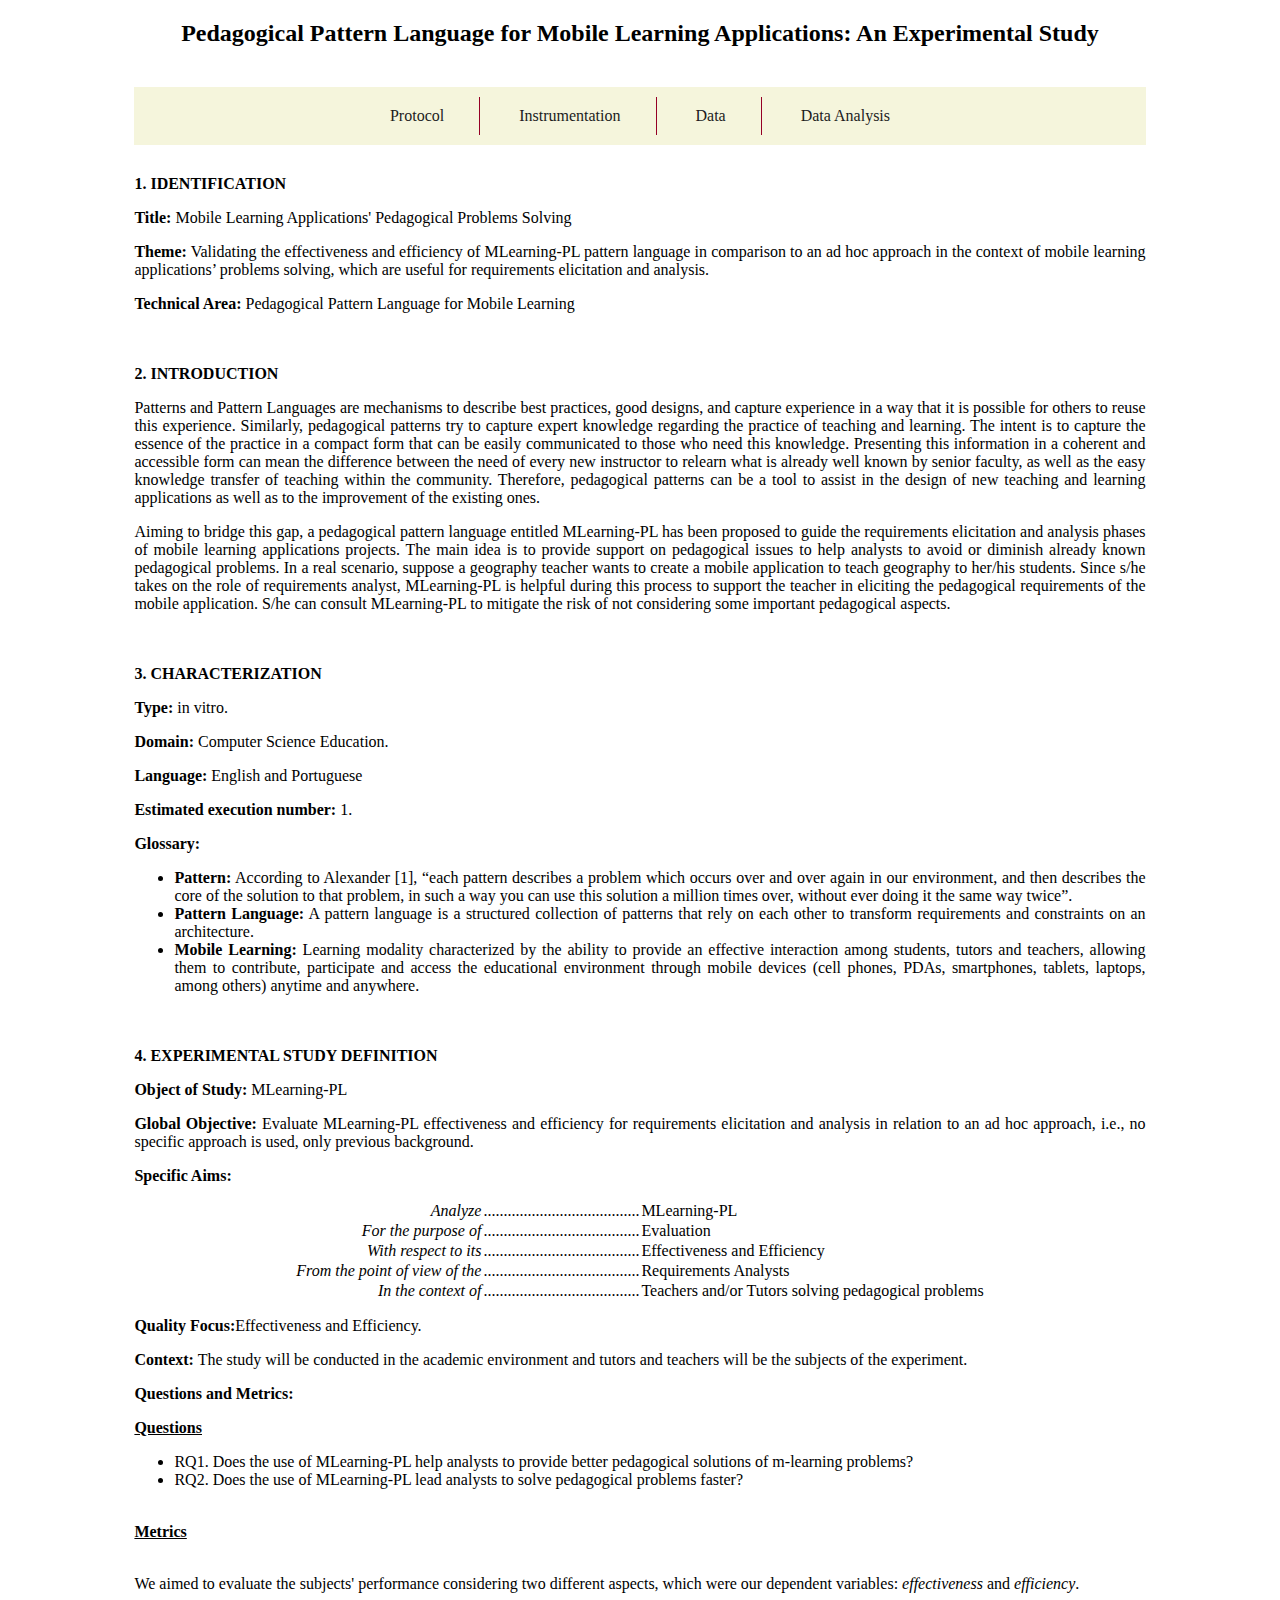
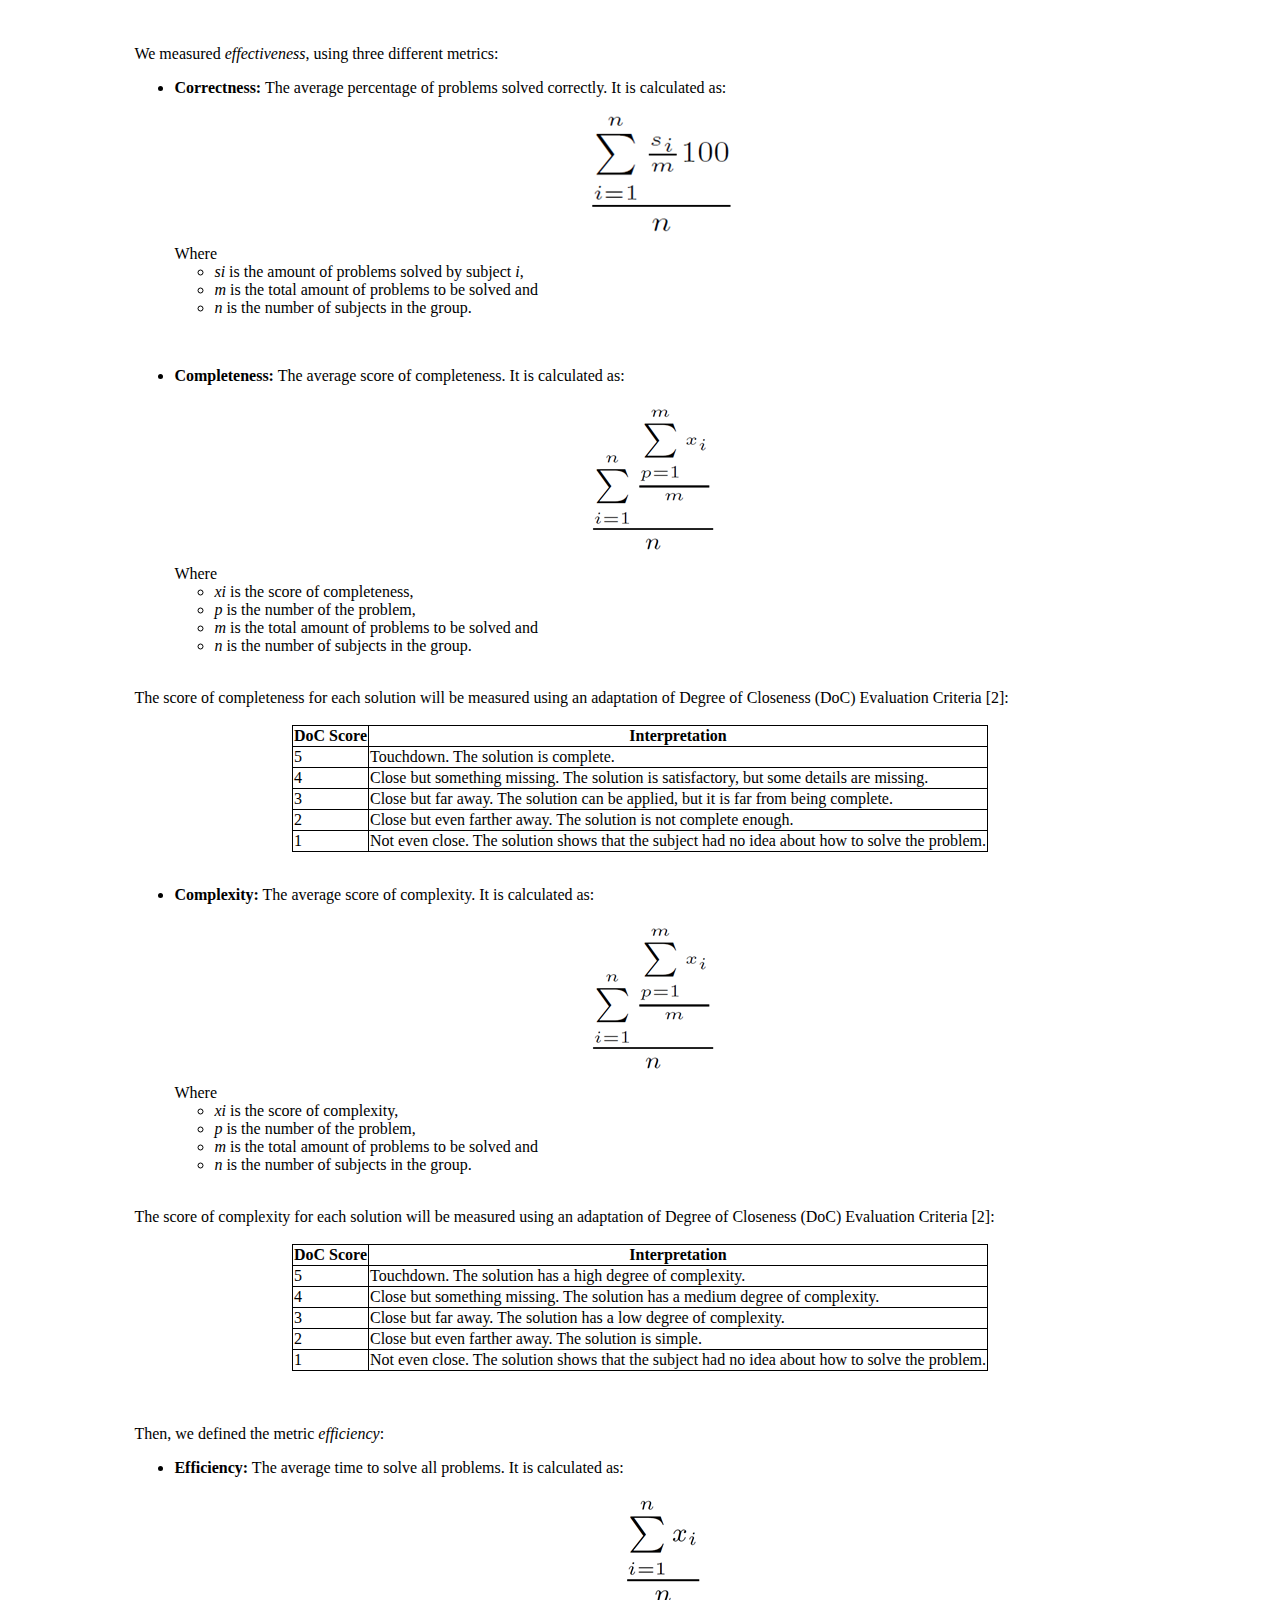
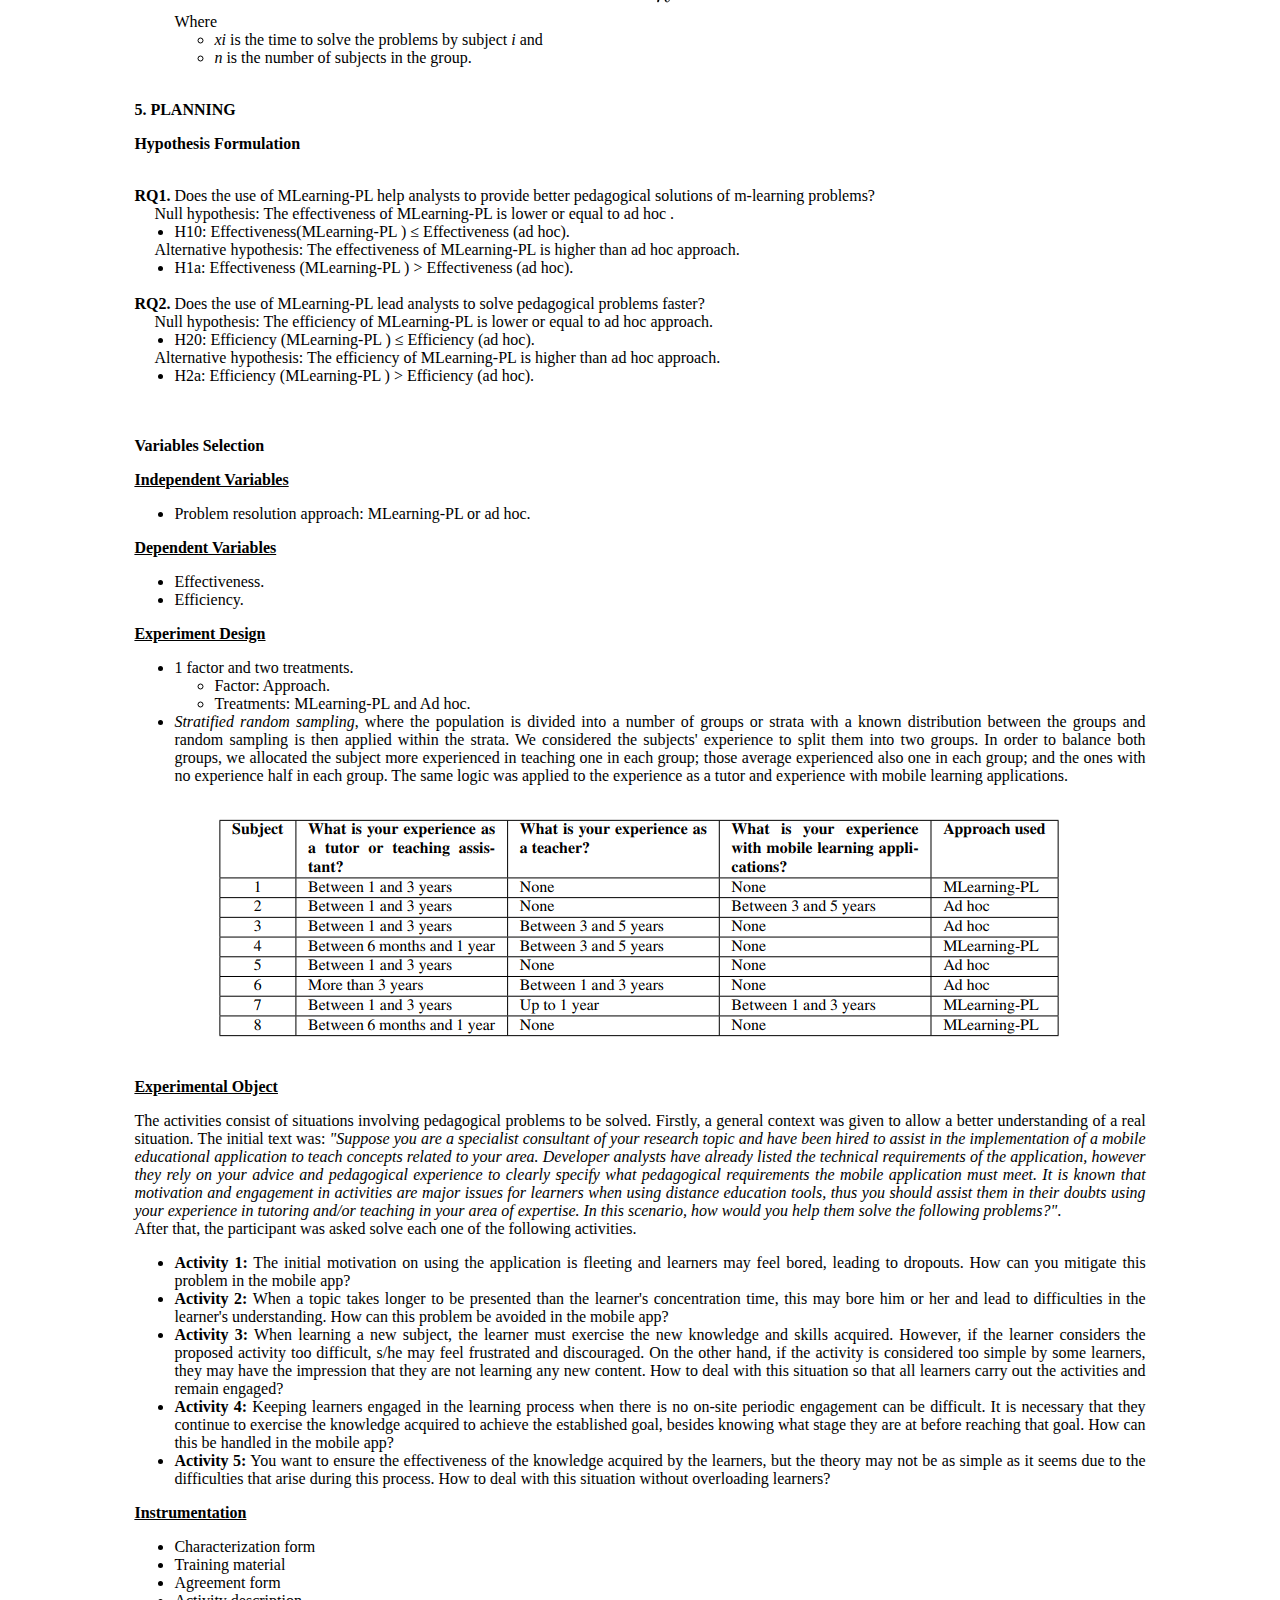
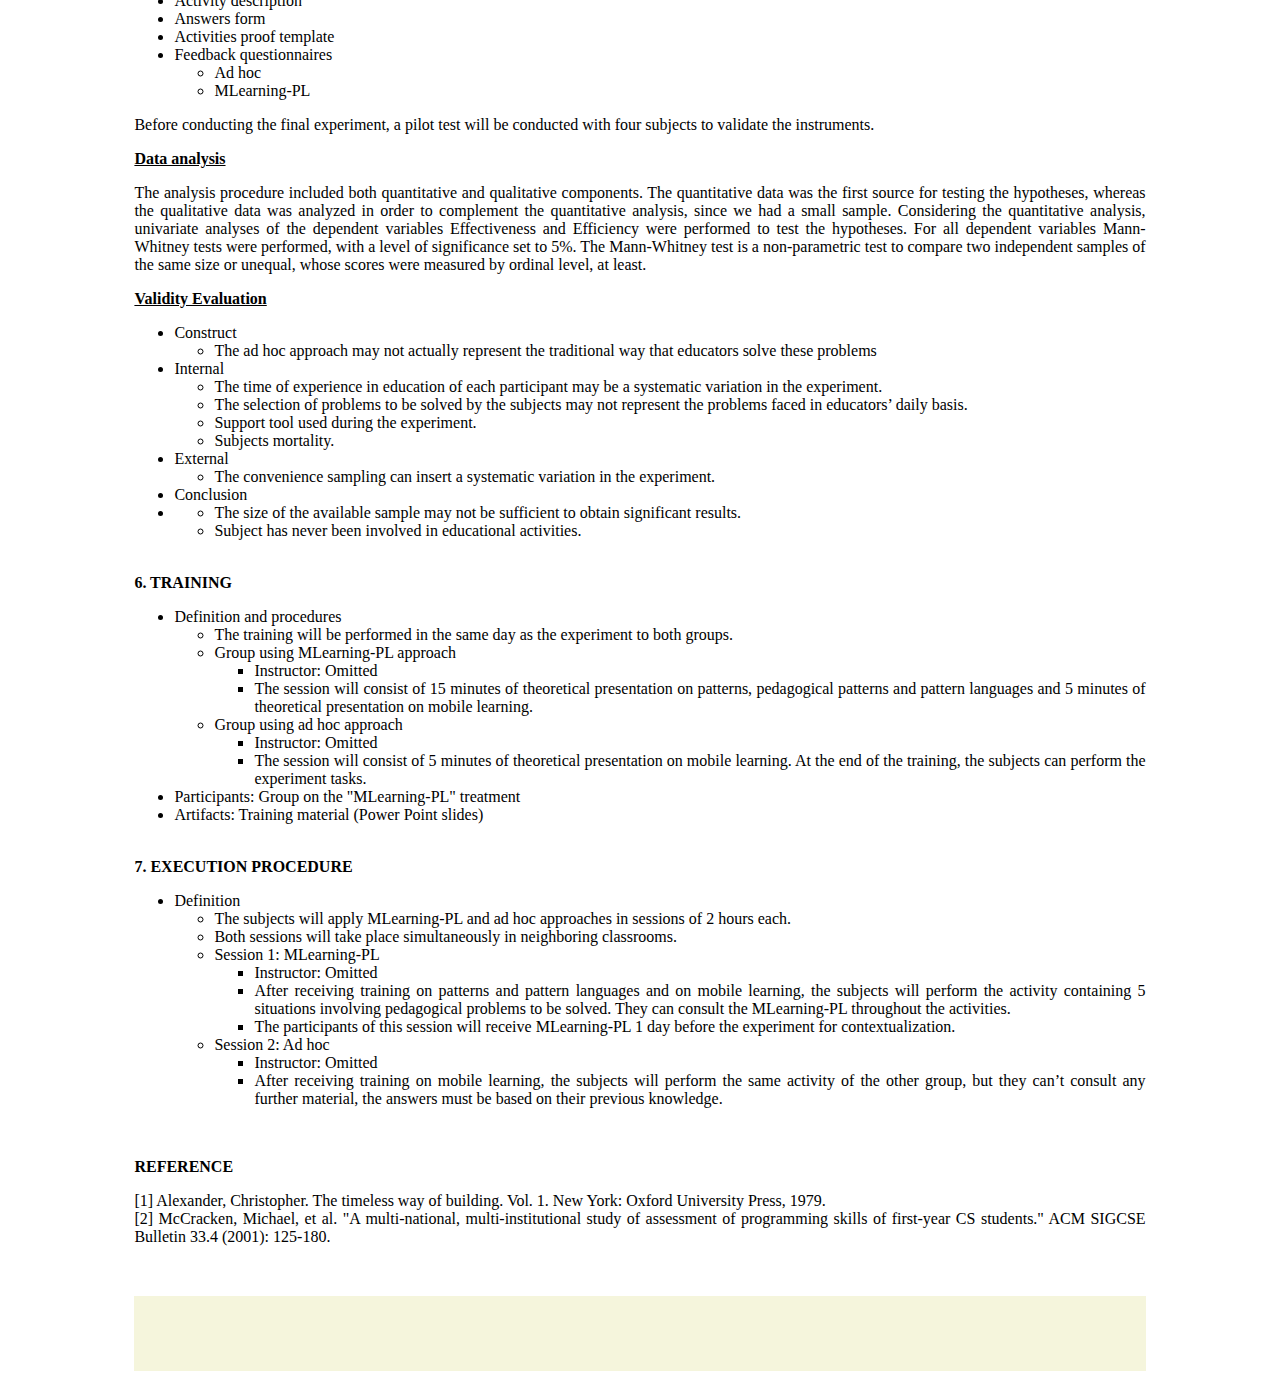
<file: index.html>
<!DOCTYPE html>
<html lang="pt-br">
<!-- Head--> 
 <head>
    <title>Pedagogical Pattern Language for Mobile Learning Applications: Lab Package</title>
	<!--<link rel="shortcut icon" href="favicon.ico" type="image/x-icon"/>-->
	<link rel="stylesheet" href="css/style.css" />
	<meta charset="utf-8">
	
	<!-- js -->
<script src="js/jquery-1.9.1.min.js"></script>
<script src="js/modernizr.custom.js"></script>
<script>
    $(document).ready(function(){
        $("#nav-mobile").html($("#nav-main").html());
        $("#nav-trigger span").click(function(){
            if ($("nav#nav-mobile ul").hasClass("expanded")) {
                $("nav#nav-mobile ul.expanded").removeClass("expanded").slideUp(250);
                $(this).removeClass("open");
            } else {
                $("nav#nav-mobile ul").addClass("expanded").slideDown(250);
                $(this).addClass("open");
            }
        });
    });
</script>

  </head>


  <body>
<!-- Header-->  
  <header>		
		<h2 style="text-align: center;"><strong>Pedagogical Pattern Language for Mobile Learning Applications: An Experimental Study</strong></h2>

		<!--<div style="text-align: center;"><strong>Maria Lydia Fioravanti, Camila Dias de Oliveira,  Lilian Passos Scatalon and Ellen Francine Barbosa</strong></div>

		<div style="text-align: center;">&nbsp;</div>

		<div style="text-align: center;">
			<div>University of S&atilde;o Paulo &nbsp;- USP</div>
			<div>Institute of Mathematics and Computer Science (ICMC)</div>
			<div>S&atilde;o Carlos - SP, Brazil</div>
			<address>mlfioravanti@usp.br, oliveiracamiladias@gmail.com, lilian.scatalon@gmail.com, francine@icmc.usp.br</address>
		</div> -->
	</header>
	
<!-- Container-->  	
	<div class="container">
        <div id="nav-trigger">
            <span>Menu</span>
        </div>
        <nav id="nav-main">
            <ul>
                <li><a href="index.html">Protocol</a></li>
                <li><a href="instrumentation.html">Instrumentation</a></li>
                <li><a href="data.html">Data</a></li>
                <li><a href="dataanalysis.html">Data Analysis</a></li>
            </ul>
        </nav>
        <nav id="nav-mobile"></nav>

<!--Section-->  			
		<section>
			<div class="texto">
			<!--Identification-->  	
				<strong>1. IDENTIFICATION </strong>
				</br>
				<p><strong>Title:</strong> Mobile Learning Applications' Pedagogical Problems Solving</p>
				<p><strong>Theme:</strong> Validating the effectiveness and efficiency of MLearning-PL pattern language in comparison to an ad hoc approach in the context of mobile learning applications’ problems solving, which are useful for requirements elicitation and analysis.</p>
				<p><strong>Technical Area:</strong> Pedagogical Pattern Language for Mobile Learning</p>
				<!--<p><strong>Author:</strong> Maria Lydia Fioravanti, Camila Dias de Oliveira, Lilian Passos Scatalon and Ellen Francine Barbosa</p>
				<p><strong>Affiliation:</strong> ICMC-USP</p>
				<p><strong>Location:</strong> ICMC-USP</p>
				<p><strong>Date:</strong> June/2017</p> -->
			
			<div style="text-align: center;">&nbsp;</div>
			<div style="text-align: center;">&nbsp;</div>
			</div>
			
			<div class="texto">
			<!-- Introduction-->  	
				<strong>2. INTRODUCTION</strong>
				</br>
					<p>Patterns and Pattern Languages are mechanisms to describe best practices, good designs, and capture experience in a way that it is possible for others to reuse this experience. Similarly, pedagogical patterns try to capture expert knowledge regarding the practice of teaching and learning. The intent is to capture the essence of the practice in a compact form that can be easily communicated to those who need this knowledge. Presenting this information in a coherent and accessible form can mean the difference between the need of every new instructor to relearn what is already well known by senior faculty, as well as the easy knowledge transfer of teaching within the community. Therefore, pedagogical patterns can be a tool to assist in the design of new teaching and learning applications as well as to the improvement of the existing ones.</p>
					<p>Aiming to bridge this gap, a pedagogical pattern language entitled MLearning-PL has been proposed to guide the requirements elicitation and analysis phases of mobile learning applications projects. The main idea is to provide support on pedagogical issues to help analysts to avoid or diminish already known pedagogical problems. In a real scenario, suppose a geography teacher wants to create a mobile application to teach geography to her/his students. Since s/he takes on the role of requirements analyst, MLearning-PL is helpful during this process to support the teacher in eliciting the pedagogical requirements of the mobile application. S/he can consult MLearning-PL to mitigate the risk of not considering some important pedagogical aspects.</p>
			
			<div style="text-align: center;">&nbsp;</div>
			<div style="text-align: center;">&nbsp;</div>
			</div>

			<div class="texto">			
			<!-- Characterization-->  			
				<strong>3. CHARACTERIZATION</strong>
				</br>
				<p><strong>Type:</strong> in vitro.</p>
				<p><strong>Domain:</strong> Computer Science Education.</p>
				<p><strong>Language:</strong> English and Portuguese</p>
				<p><strong>Estimated execution number:</strong> 1.</p>
				<p><strong>Glossary:</strong> 
				<ul>
				 <li><strong>Pattern:</strong> According to Alexander [1], “each pattern describes a problem which occurs over and over again in our environment, and then 		describes the core of the solution to that problem, in such a way you can use this solution a million times over, without ever doing it the same way twice”.</li>

				<li><strong>Pattern Language:</strong> A pattern language is a structured collection of patterns that rely on each other to transform requirements and constraints on an architecture.</li>		

				<li><strong>Mobile Learning:</strong> Learning modality characterized by the ability to provide an effective interaction among students, tutors and teachers, allowing them to contribute, participate and access the educational environment through mobile devices (cell phones, PDAs, smartphones, tablets, laptops, among others) anytime and anywhere.</li>
				</ul>

				<div style="text-align: center;">&nbsp;</div>
				<div style="text-align: center;">&nbsp;</div>
			</div>			
			
			<div class="texto">
			<!-- Experimental Study Definition-->  			
				<strong>4. EXPERIMENTAL STUDY DEFINITION</strong>
				<p><strong>Object of Study:</strong> MLearning-PL</p> 
				<p><strong>Global Objective:</strong> Evaluate MLearning-PL effectiveness and efficiency for requirements elicitation and analysis in relation to an ad hoc approach, i.e., no specific approach is used, only previous background.</p>
				<p><strong>Specific Aims:</strong></p>
					<center>
					<table class="sem-borda">
						<tbody>
							<tr>
								<td class="sem-borda" style="text-align:right;"><i>Analyze</i></td>
								<td class="sem-borda">.......................................</td>
								<td class="sem-borda">MLearning-PL</td>
							</tr>
							<tr>
								<td class="sem-borda" style="text-align:right;"><i>For the purpose of</i></td>
								<td class="sem-borda">.......................................</td>
								<td class="sem-borda">Evaluation</td>
							</tr>
							<tr>
								<td class="sem-borda" style="text-align:right;"><i>With respect to its</i></td>
								<td class="sem-borda">.......................................</td>
								<td class="sem-borda">Effectiveness and Efficiency</td>
							</tr>
							<tr>
								<td class="sem-borda" style="text-align:right;"><i>From the point of view of the</i></td>
								<td class="sem-borda">.......................................</td>
								<td class="sem-borda">Requirements Analysts</td>
							</tr>
							<tr>
								<td class="sem-borda" style="text-align:right;"><i>In the context of</i></td>
								<td class="sem-borda">.......................................</td>
								<td class="sem-borda">Teachers and/or Tutors solving pedagogical problems</td>
							</tr>
						</tbody>
					</table>
					</center>
								
				<p><strong>Quality Focus:</strong>Effectiveness and Efficiency.</p> 
				<p><strong>Context:</strong> The study will be conducted in the academic environment and tutors and teachers will be the subjects of the experiment.</p>
				<p><strong>Questions and Metrics:</strong></p>
				
				
				<strong><u>Questions</u></strong></br>
					<ul>
						<li>RQ1. Does the use of MLearning-PL help analysts to provide better pedagogical solutions of
m-learning problems?</li>
						<li>RQ2. Does the use of MLearning-PL lead analysts to solve pedagogical problems faster?</li>
					</ul>
				<div style="text-align: center;">&nbsp;</div>
				
				
	<strong><u>	Metrics</u></strong></br></br>
					<div>
						<p>We aimed to evaluate the subjects' performance considering two different aspects, which were our dependent variables: <i>effectiveness</i> and <i>efficiency</i>.</p> 
						
						</br></br>We measured <i>effectiveness</i>, using three different metrics:
					</div>
					<ul>
						<li><b>Correctness:</b> The average percentage of problems solved correctly. It is calculated as: </br></br></li>
						<center><img src="img/formula-percent-prob.png"/></center>
						
						Where
						<ul>
							<li style="list-style-type:circle;"><i>si</i> is the amount of problems solved by subject <i>i</i>,</li> 
							<li style="list-style-type:circle;"><i>m</i> is the total amount of problems to be solved and</li>  
							<li style="list-style-type:circle;"><i>n</i> is the number of subjects in the group.</li>
						</ul>
					</ul>
					<div style="text-align: center;">&nbsp;</div>
					<ul>
						<li><b>Completeness:</b> The average score of completeness. It is calculated as: </br></br></li>
						<center><img src="img/formula-completeness.png"/></center>
						Where
						<ul>
							<li style="list-style-type:circle;"><i>xi</i> is the score of completeness,</li> 
							<li style="list-style-type:circle;"><i>p</i> is the number of the problem,</li>  
							<li style="list-style-type:circle;"><i>m</i> is the total amount of problems to be solved and</li>
							<li style="list-style-type:circle;"><i>n</i> is the number of subjects in the group.</li>
						</ul>
					</ul>
					</br>
					The score of completeness for each solution will be measured using an adaptation of Degree of Closeness (DoC) Evaluation Criteria [2]:
					</br></br>
					
					<center>
						<table>
							<thead>
									<tr>
										<th><b>DoC Score</b></th>
										<th><b>Interpretation</b></th>
									<tr/>
							</thead>
							<tbody>
								<tr>
									<td>5</td>
									<td>Touchdown. The solution is complete.</td>
								</tr>	
								<tr>
									<td>4</td>
									<td>Close but something missing. The solution is satisfactory, but some details are missing.</td>
								</tr>	
								<tr>
									<td>3</td>
									<td>Close but far away. The solution can be applied, but it is far from being complete.</td>
								</tr>	
								<tr>
									<td>2</td>
									<td>Close but even farther away. The solution is not complete enough.</td>
								</tr>	
								<tr>
									<td>1</td>
									<td>Not even close. The solution shows that the subject had no idea about how to solve the problem.</td>
								</tr>	
							</tbody>
						</table>
					</center>
					
					<div style="text-align: center;">&nbsp;</div>
					<ul>
						<li><b>Complexity:</b> The average score of complexity. It is calculated as: </br></br></li>
						<center><img src="img/formula-complexity.png"/></center>
						
						Where
						<ul>
							<li style="list-style-type:circle;"><i>xi</i> is the score of complexity,</li> 
							<li style="list-style-type:circle;"><i>p</i> is the number of the problem,</li>  
							<li style="list-style-type:circle;"><i>m</i> is the total amount of problems to be solved and</li>
							<li style="list-style-type:circle;"><i>n</i> is the number of subjects in the group.</li>
						</ul>
					</ul>
					
					</br>
					The score of complexity for each solution will be measured using an adaptation of Degree of Closeness (DoC) Evaluation Criteria [2]:
					</br></br>
					
					<center>
						<table>
							<thead>
									<tr>
										<th><b>DoC Score</b></th>
										<th><b>Interpretation</b></th>
									<tr/>
							</thead>
							<tbody>
								<tr>
									<td>5</td>
									<td>Touchdown. The solution has a high degree of complexity.</td>
								</tr>	
								<tr>
									<td>4</td>
									<td>Close but something missing. The solution has a medium degree of complexity.</td>
								</tr>	
								<tr>
									<td>3</td>
									<td>Close but far away. The solution has a low degree of complexity.</td>
								</tr>	
								<tr>
									<td>2</td>
									<td>Close but even farther away. The solution is simple.</td>
								</tr>	
								<tr>
									<td>1</td>
									<td>Not even close. The solution shows that the subject had no idea about how to solve the problem.</td>
								</tr>	
							</tbody>
						</table>
					</center>
					
					<div style="text-align: center;">&nbsp;</div>
					
</br></br>Then, we defined the metric <i>efficiency</i>:
					<ul>
						<li><b>Efficiency:</b> The average time to solve all problems. It is calculated as: </br></br></li>
						<center><img src="img/formula-time.png"/></center>
						
						Where
						<ul>
							<li style="list-style-type:circle;"><i>xi</i> is the time to solve the problems by subject <i>i</i> and</li> 
							<li style="list-style-type:circle;"><i>n</i> is the number of subjects in the group.</li>
						</ul>
					</ul>
					
					<div style="text-align: center;">&nbsp;</div>
			</div>
			
			<div class="texto">
			<!-- Planning-->  			
				<strong>5. PLANNING</strong>
				<p><strong>Hypothesis Formulation</strong></p></br>
						<b>RQ1.</b> Does the use of MLearning-PL help analysts to provide better pedagogical solutions of m-learning problems?</br>
						<div class="margin-20">Null hypothesis: The effectiveness of MLearning-PL is lower or equal to ad hoc .</div>
						<li class="margin-40">H10: Effectiveness(MLearning-PL ) ≤ Effectiveness (ad hoc).</li>
						<div class="margin-20">Alternative hypothesis: The effectiveness of MLearning-PL is higher than ad hoc approach.</div>
						<li class="margin-40">H1a: Effectiveness (MLearning-PL ) > Effectiveness (ad hoc).</li>
				
							
				<div style="text-align: center;">&nbsp;</div>
						<b>RQ2.</b> Does the use of MLearning-PL lead analysts to solve pedagogical problems faster?</br>
						<div class="margin-20">Null hypothesis: The efficiency of MLearning-PL is lower or equal to ad hoc approach.</div>
						<li class="margin-40">H20: Efficiency (MLearning-PL ) ≤ Efficiency (ad hoc).</li>
						<div class="margin-20">Alternative hypothesis: The efficiency of MLearning-PL is higher than ad hoc approach.</div>
						<li class="margin-40">H2a: Efficiency (MLearning-PL ) > Efficiency (ad hoc).</li>
				
				<div style="text-align: center;">&nbsp;</div>
				<div style="text-align: center;">&nbsp;</div>
				<p><strong>Variables Selection</strong></p>
					<p><b><u>Independent Variables</p></b></u>
						<ul>
							<li>Problem resolution approach: MLearning-PL or ad hoc.</li>
							
						</ul>
					
					<p><b><u>Dependent Variables</p></b></u>	
						<ul>
							<li>Effectiveness.</li>
							<li>Efficiency.</li>
						</ul>
					
					<p><b><u>Experiment Design</p></b></u>	
						<ul>
							<li>1 factor and two treatments.</li>
							<ul>
								<li style="list-style-type:circle;">Factor: Approach.</li>
								<li style="list-style-type:circle;">Treatments: MLearning-PL and Ad hoc.</li>
							</ul>
							<li><i>Stratified random sampling</i>, where the population is divided into a number of groups or strata with a known distribution between the groups and random sampling is then applied within the strata. We considered the subjects' experience to split them into two groups. In order to balance both groups, we allocated the subject more experienced in teaching one in each group; those average experienced also one in each group; and the ones with no experience half in each group. The same logic was applied to the experience as a tutor and experience with mobile learning applications.</li>
						</ul>
					
					<div style="text-align: center;">&nbsp;</div>
					<center>
						<img src="img/tabela.png">
					</center>		
					
				<div style="text-align: center;">&nbsp;</div>
				
				<p><b><u>Experimental Object</p></b></u>	
				The activities consist of situations involving pedagogical problems to be solved. Firstly, a general context was given to allow a better understanding of a real situation. 
The initial text was: <i>"Suppose you are a specialist consultant of your research topic and have been hired to assist in the implementation of a mobile educational application to teach concepts related to your area. Developer analysts have already listed the technical requirements of the application, however they rely on your advice and pedagogical experience to clearly specify what pedagogical requirements the mobile application must meet. It is known that motivation and engagement in activities are  major issues for learners when using distance education tools, thus you should assist them in their doubts using your experience in tutoring and/or teaching in your area of expertise. In this scenario, how would you help them solve the following problems?"</i>.
</br>
After that, the participant was asked solve each one of the following activities.
<ul>
	<li><b>Activity 1:</b> The initial motivation on using the application is fleeting and learners may feel bored, leading to dropouts. How can you mitigate this problem in the mobile app?</li>
	<li><b>Activity 2:</b> When a topic takes longer to be presented than the learner's concentration time, this may bore him or her and lead to difficulties in the learner's understanding. How can this problem be avoided in the mobile app?</li>
	<li><b>Activity 3:</b> When learning a new subject, the learner must exercise the new knowledge and skills acquired. However, if the learner considers the proposed activity too difficult, s/he may feel frustrated and discouraged. On the other hand, if the activity is considered too simple by some learners, they may have the impression that they are not learning any new content. How to deal with this situation so that all learners carry out the activities and remain engaged?</li>
   <li><b>Activity 4:</b> Keeping learners engaged in the learning process when there is no on-site periodic engagement can be difficult. It is necessary that they continue to exercise the knowledge acquired to achieve the established goal, besides knowing what stage they are at before reaching that goal. How can this be handled in the mobile app?</li>
   <li><b>Activity 5:</b> You want to ensure the effectiveness of the knowledge acquired by the learners, but the theory may not be as simple as it seems due to the difficulties that arise during this process. How to deal with this situation without overloading learners?</li>
</ul>				

<p><b><u>Instrumentation</p></b></u>	
				<ul>
					<li>Characterization form</li>
					<li>Training material</li>
					<li>Agreement form</li>
					<li>Activity description</li>
					<li>Answers form</li>
					<li>Activities proof template</li>
					<li>Feedback questionnaires</li>
					<ul>
						<li style="list-style-type:circle;">Ad hoc</li>
						<li style="list-style-type:circle;">MLearning-PL</li>
					</ul>
				</ul>
				
				Before conducting the final experiment, a pilot test will be conducted with four subjects to validate the instruments.
				
				<p><b><u>Data analysis</p></b></u>	
				The analysis procedure included both quantitative and qualitative components. The quantitative data was the first source for testing the hypotheses, whereas the qualitative data was analyzed in order to complement the quantitative analysis, since we had a small sample.

Considering the quantitative analysis, univariate analyses of the dependent variables Effectiveness and Efficiency were performed to test the hypotheses. For all dependent variables Mann-Whitney tests were performed, with a level of significance set to 5%. The Mann-Whitney test is a non-parametric test to compare two independent samples of the same size or unequal, whose scores were measured by ordinal level, at least.				


				<p><b><u>Validity Evaluation</p></b></u>	
				<ul>
					<li>Construct</li>
					<ul>
						<li style="list-style-type:circle;">The ad hoc approach may not actually represent the traditional way that educators solve these problems</li>
					</ul>	
					<li>Internal</li>
					<ul>
						<li style="list-style-type:circle;">The time of experience in education of each participant may be a systematic variation in the experiment.</li>
						<li style="list-style-type:circle;">The selection of problems to be solved by the subjects may not represent the problems faced in educators’ daily basis.</li>
						<li style="list-style-type:circle;">Support tool used during the experiment.</li>
						<li style="list-style-type:circle;">Subjects mortality.</li>
					</ul>
					<li>External</li>
					<ul>
						<li style="list-style-type:circle;">The convenience sampling can insert a systematic variation in the experiment.</li>
					</ul>
					<li>Conclusion<li>
					<ul>
						<li style="list-style-type:circle;">The size of the available sample may not be sufficient to obtain significant results.</li>
						<li style="list-style-type:circle;">Subject has never been involved in educational activities.</li>
					</ul>
				</ul>
			<div style="text-align: center;">&nbsp;</div>
			</div>
			
			<div class="texto">
			<!-- Training-->  			
				<strong>6. TRAINING</strong>
				<ul>
					<li>Definition and procedures</li>
					<ul>
					<li style="list-style-type:circle;">The training will be performed in the same day as the experiment to both groups. </li>
					<li style="list-style-type:circle;">Group using MLearning-PL approach</li>
							<ul>
							<li style="list-style-type:square;">Instructor: Omitted</li>
							<li style="list-style-type:square;">The session will consist of 15 minutes of theoretical presentation on patterns, pedagogical patterns and pattern languages and 5 minutes of theoretical presentation on mobile learning.</li>
							</ul>
						
					<li style="list-style-type:circle;">Group using ad hoc approach</li>
						<ul>
							<li style="list-style-type:square;">Instructor: Omitted</li>
							<li style="list-style-type:square;">The session will consist of 5 minutes of theoretical presentation on mobile learning.
							At the end of the training, the subjects can perform the experiment tasks.</li>
						</ul>	
					</ul>		
					<li>Participants: Group on the "MLearning-PL" treatment</li>
					<li>Artifacts: Training material (Power Point slides)</li>				
				</ul>
							
			<div style="text-align: center;">&nbsp;</div>
			</div>
			
			<div class="texto">
			<!-- Execution Procedure-->  			
				<strong>7. EXECUTION PROCEDURE</strong>
				<ul>
					<li>Definition</li>
					<ul>
					<li style="list-style-type:circle;">The subjects will apply MLearning-PL and ad hoc approaches in sessions of 2 hours each.</li>
					<li style="list-style-type:circle;">Both sessions will take place simultaneously in neighboring classrooms.</li>
					<li style="list-style-type:circle;">Session 1: MLearning-PL</li>
							<ul>
							<li style="list-style-type:square;">Instructor: Omitted</li>
							<li style="list-style-type:square;">After receiving training on patterns and pattern languages and on mobile learning, the subjects will perform the activity containing 5 situations involving pedagogical problems to be solved. They can consult the MLearning-PL throughout the activities.</li>
							<li style="list-style-type:square;">The participants of this session will receive MLearning-PL 1 day before the experiment for contextualization.</li>
							</ul>
						
					<li style="list-style-type:circle;">Session 2: Ad hoc</li>
						<ul>
							<li style="list-style-type:square;">Instructor: Omitted </li>
							<li style="list-style-type:square;">After receiving training on mobile learning, the subjects will perform the same activity of the other group, but they can’t consult any further material, the answers must be based on their previous knowledge.</li>
						</ul>	
					</ul>		
				</ul>
			<div style="text-align: center;">&nbsp;</div>
			</div>
			
			<div class="texto">
			<!-- Reference-->  			
				<p><strong>REFERENCE</strong></p>
				[1] Alexander, Christopher. The timeless way of building. Vol. 1. New York: Oxford University Press, 1979.</br>
				[2] McCracken, Michael, et al. "A multi-national, multi-institutional study of assessment of programming skills of first-year CS students." ACM SIGCSE Bulletin 33.4 (2001): 125-180.

		<section>

<!-- Footer-->  			
		<footer>
			<!-- University of São Paulo  - USP </br>
			Institute of Mathematics and Computer Science (ICMC)</br>
			São Carlos - SP, Brazil -->
			
		</footer>
	</div>
  </body>
</html>
</file>
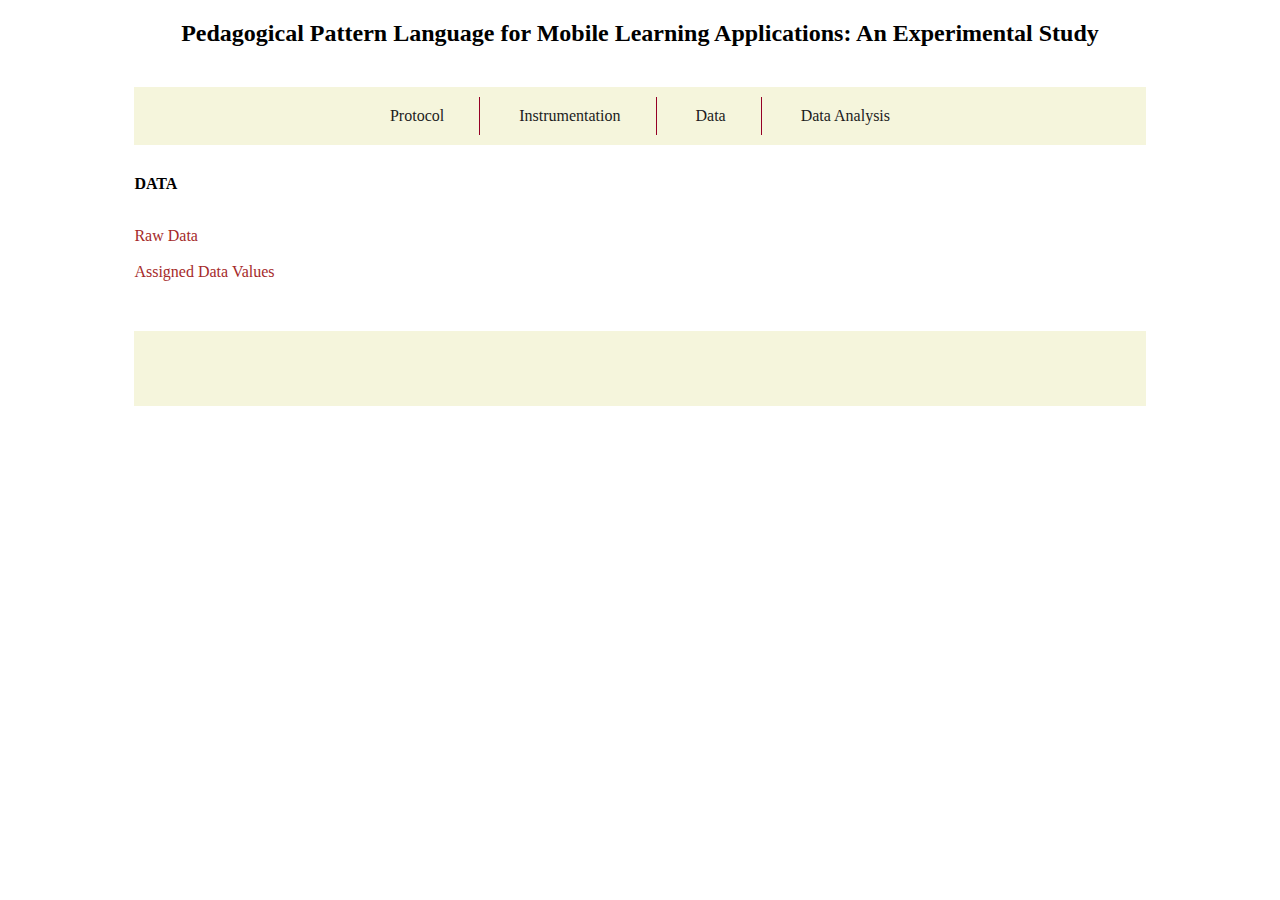
<file: data.html>
<!DOCTYPE html>
<html lang="pt-br">
<!-- Head--> 
 <head>
    <title>Pedagogical Pattern Language for Mobile Learning Applications: Lab Package</title>
	<link rel="shortcut icon" href="favicon.ico" type="image/x-icon"/>
	<link rel="stylesheet" href="css/style.css" />
	<meta charset="utf-8">
	
	<!-- js -->
<script src="js/jquery-1.9.1.min.js"></script>
<script src="js/modernizr.custom.js"></script>
<script>
    $(document).ready(function(){
        $("#nav-mobile").html($("#nav-main").html());
        $("#nav-trigger span").click(function(){
            if ($("nav#nav-mobile ul").hasClass("expanded")) {
                $("nav#nav-mobile ul.expanded").removeClass("expanded").slideUp(250);
                $(this).removeClass("open");
            } else {
                $("nav#nav-mobile ul").addClass("expanded").slideDown(250);
                $(this).addClass("open");
            }
        });
    });
</script>

  </head>


  <body>
<!-- Header-->  
  <header>		
		<h2 style="text-align: center;"><strong>Pedagogical Pattern Language for Mobile Learning Applications: An Experimental Study</strong></h2>

		<!--<div style="text-align: center;"><strong>Maria Lydia Fioravanti, Camila Dias de Oliveira,  Lilian Passos Scatalon and Ellen Francine Barbosa</strong></div>

		<div style="text-align: center;">&nbsp;</div>

		<div style="text-align: center;">
			<div>University of S&atilde;o Paulo &nbsp;- USP</div>
			<div>Institute of Mathematics and Computer Science (ICMC)</div>
			<div>S&atilde;o Carlos - SP, Brazil</div>
			<address>mlfioravanti@usp.br, oliveiracamiladias@gmail.com, lilian.scatalon@gmail.com, francine@icmc.usp.br</address>
		</div>-->
	</header>
	
<!-- Container-->  	
	<div class="container">
        <div id="nav-trigger">
            <span>Menu</span>
        </div>
        <nav id="nav-main">
            <ul>
                <li><a href="index.html">Protocol</a></li>
                <li><a href="instrumentation.html">Instrumentation</a></li>
                <li><a href="data.html">Data</a></li>
                <li><a href="dataanalysis.html">Data Analysis</a></li>
            </ul>
        </nav>
        <nav id="nav-mobile"></nav>

<!--Section-->  			
		<section>
			<p><strong>DATA </strong></p>
			
			<div style="text-align: center;">&nbsp;</div>
			<div><a class="links" href="arquivos/rawData.xlsx" target="_blanck">Raw Data</a></div>
			
			<div style="text-align: center;">&nbsp;</div>
			<div><a class="links" href="arquivos/questionsData.xlsx" target="_blanck">Assigned Data Values</a></div>
		<section>

<!-- Footer-->  			
		<footer>
			<!--University of São Paulo  - USP </br>
			Institute of Mathematics and Computer Science (ICMC)</br>
			São Carlos - SP, Brazil-->
			
		</footer>
	</div>
  </body>
</html>
</file>
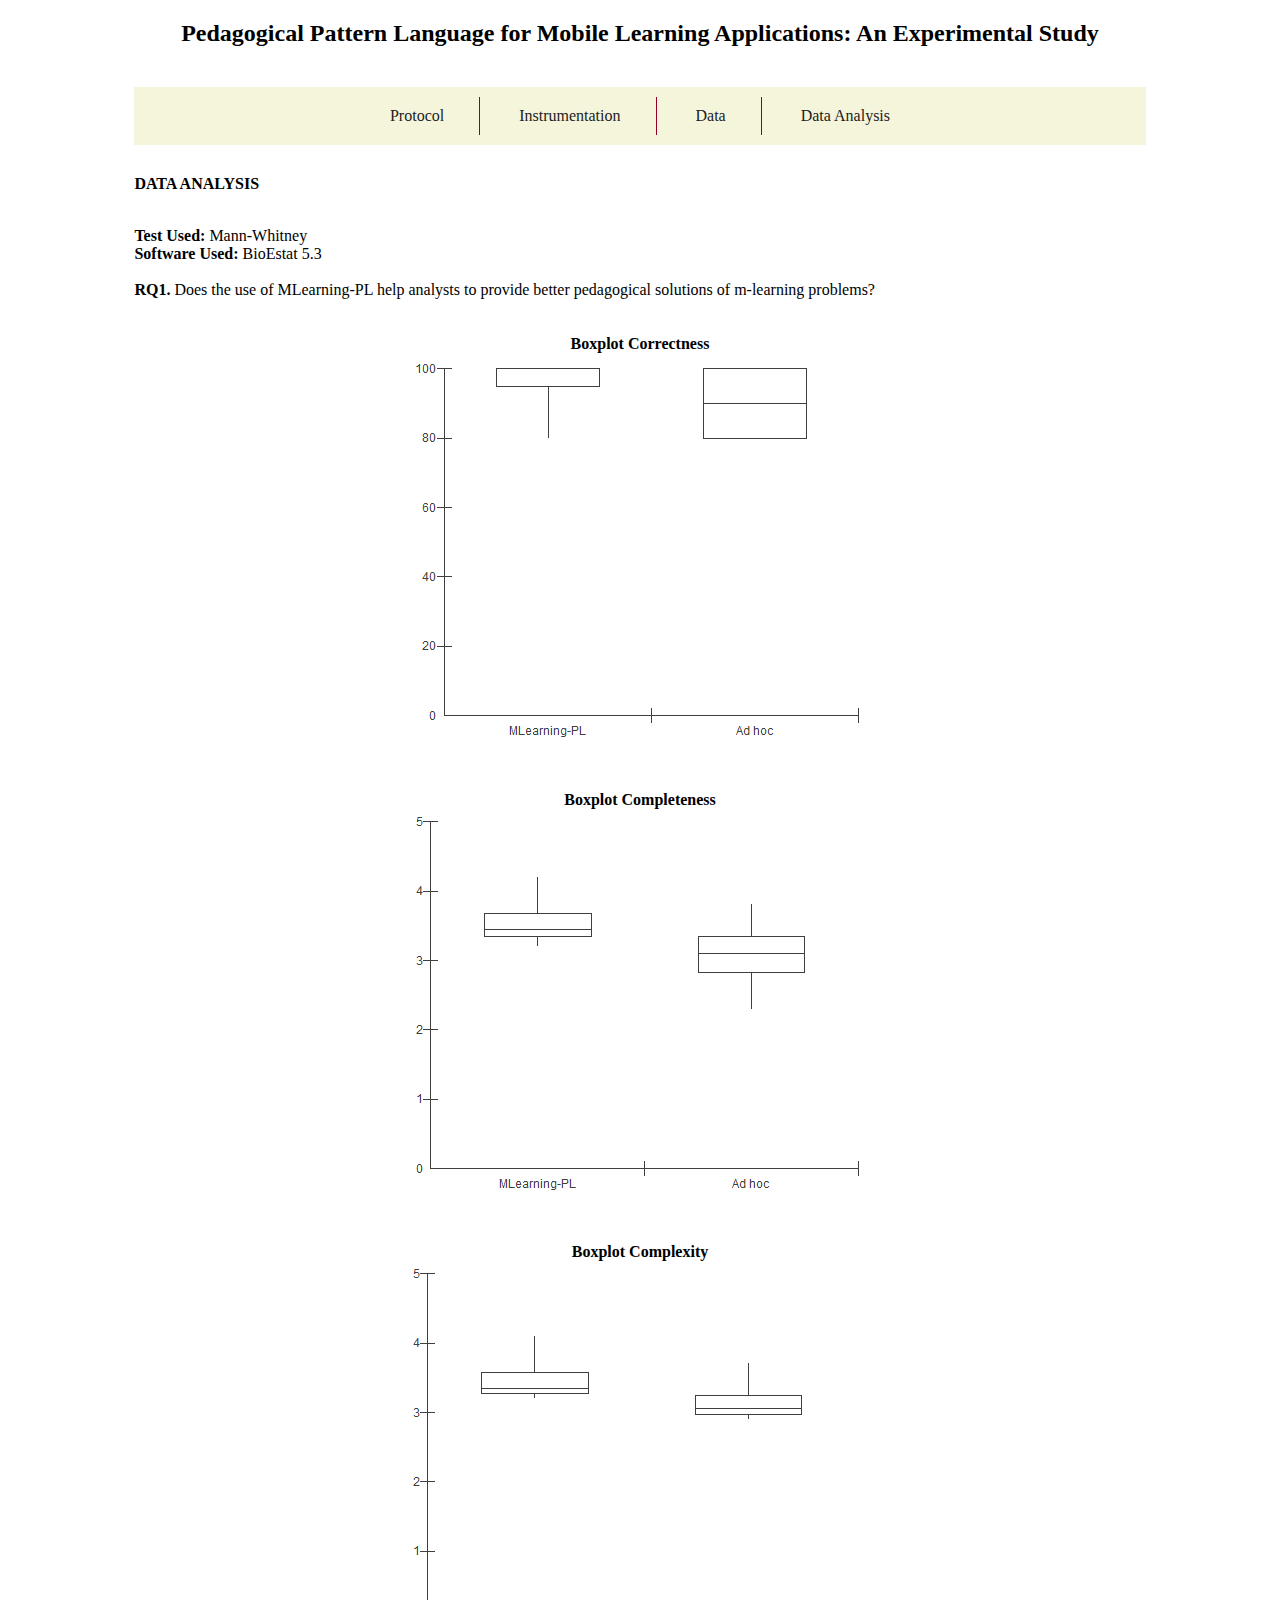
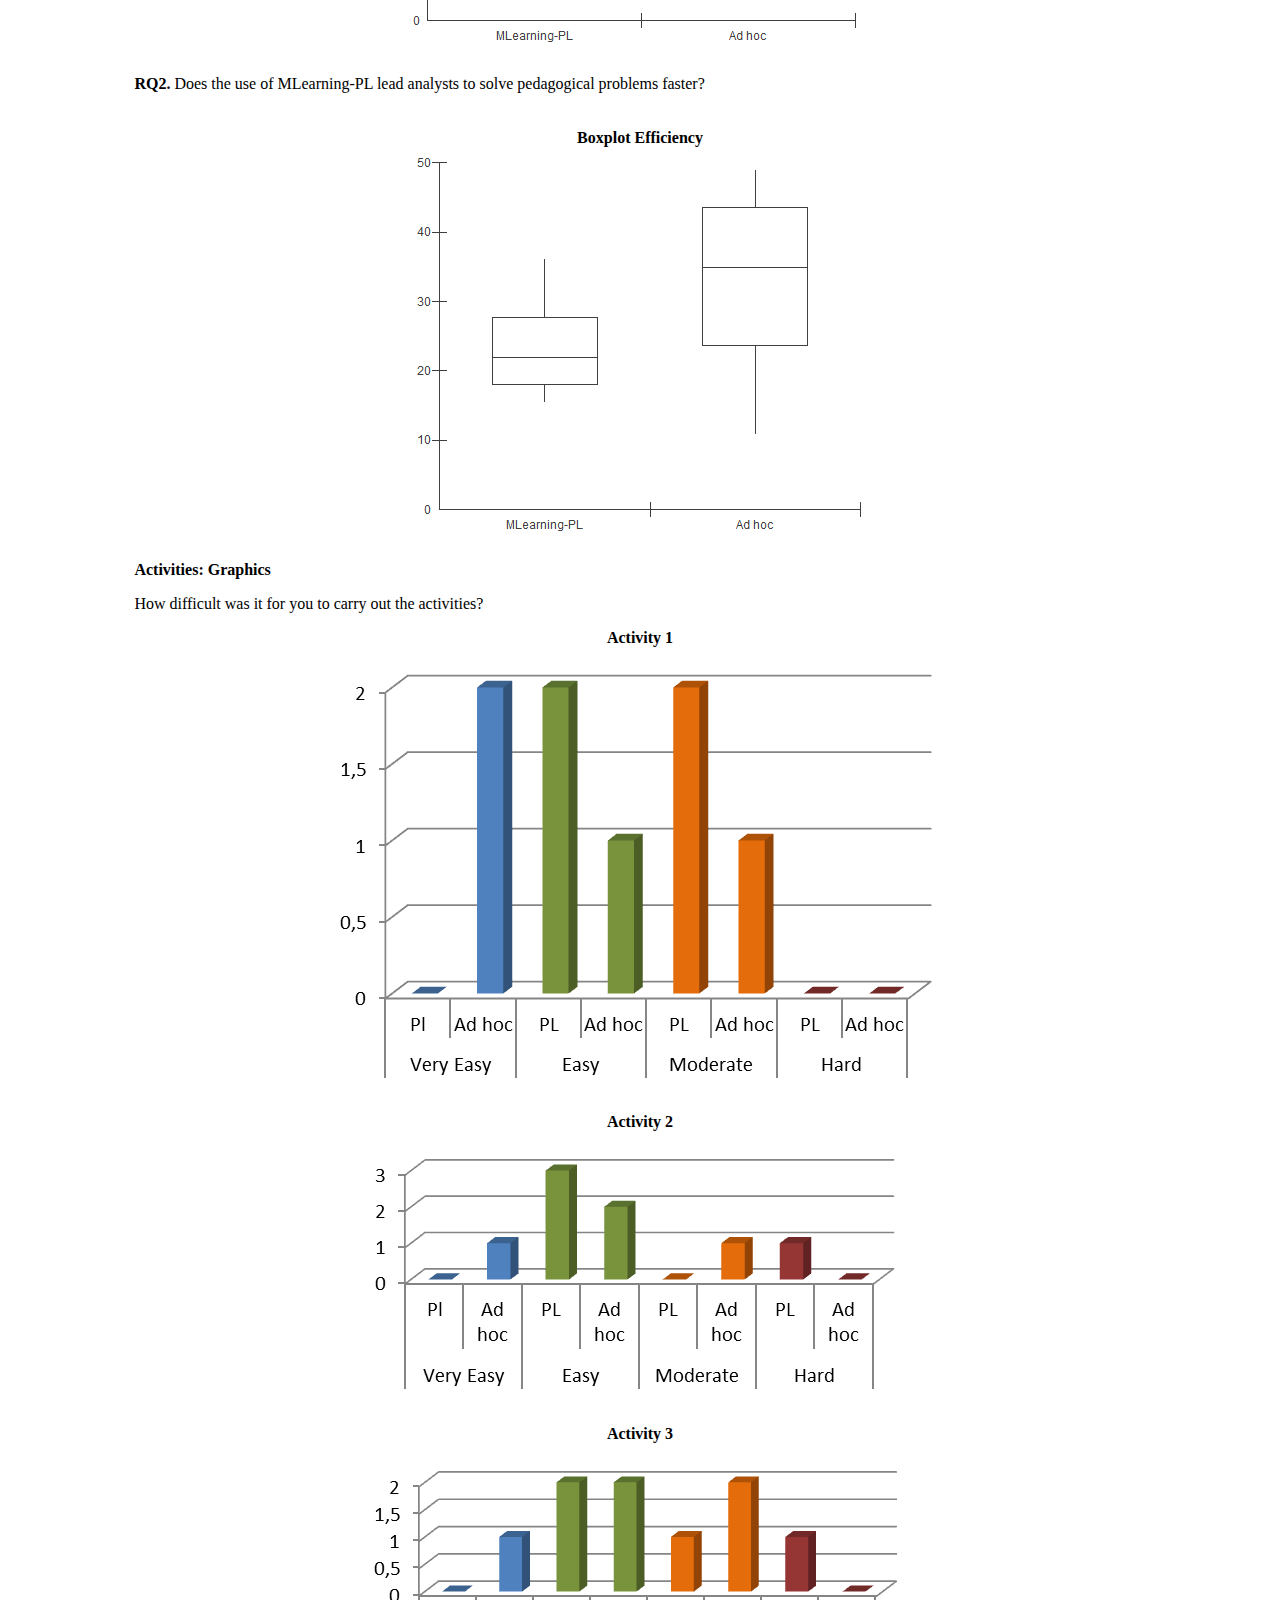
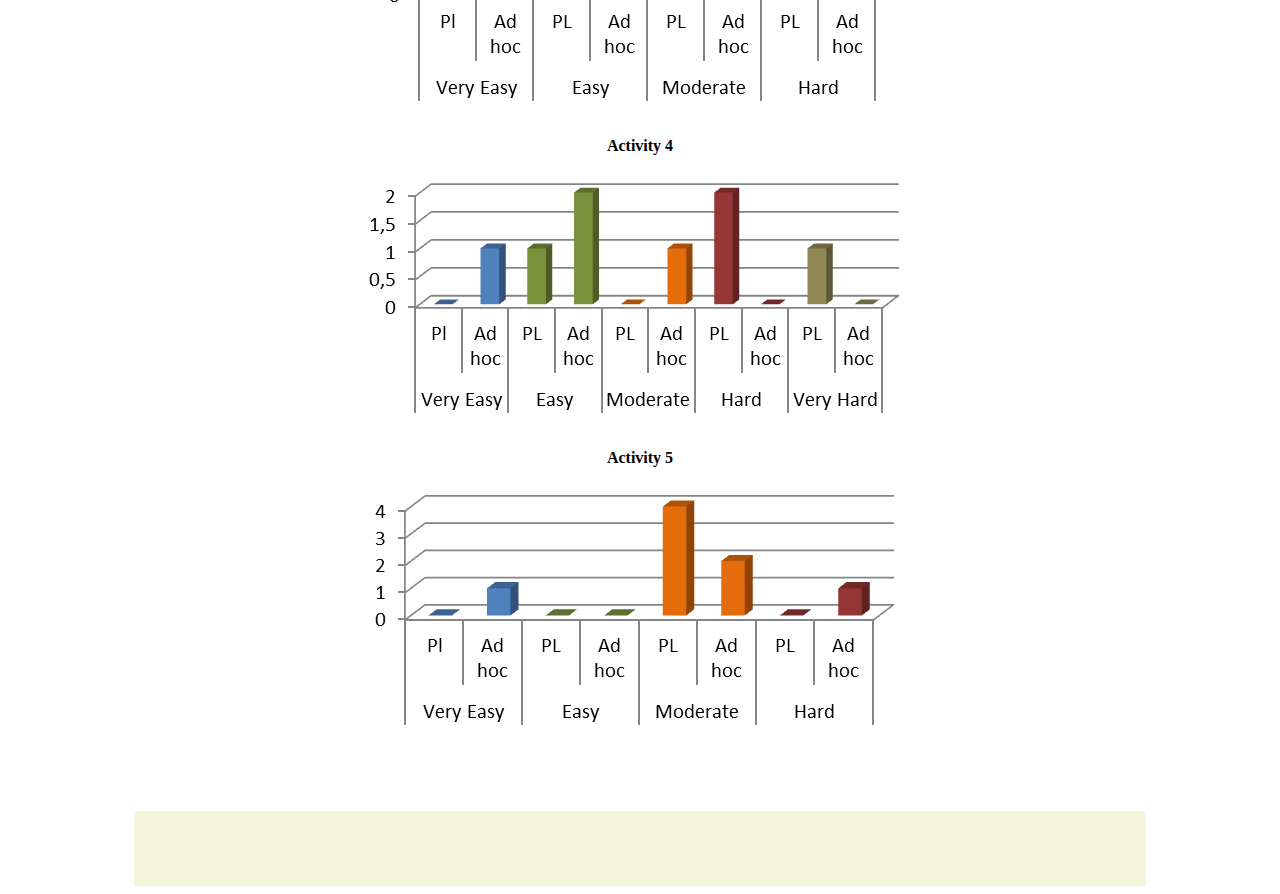
<file: dataanalysis.html>
<!DOCTYPE html>
<html lang="pt-br">
<!-- Head--> 
 <head>
    <title>Pedagogical Pattern Language for Mobile Learning Applications: Lab Package</title>
	<!--<link rel="shortcut icon" href="favicon.ico" type="image/x-icon"/>-->
	<link rel="stylesheet" href="css/style.css" />
	<meta charset="utf-8">
	
	<!-- js -->
<script src="js/jquery-1.9.1.min.js"></script>
<script src="js/modernizr.custom.js"></script>
<script>
    $(document).ready(function(){
        $("#nav-mobile").html($("#nav-main").html());
        $("#nav-trigger span").click(function(){
            if ($("nav#nav-mobile ul").hasClass("expanded")) {
                $("nav#nav-mobile ul.expanded").removeClass("expanded").slideUp(250);
                $(this).removeClass("open");
            } else {
                $("nav#nav-mobile ul").addClass("expanded").slideDown(250);
                $(this).addClass("open");
            }
        });
    });
</script>

  </head>


  <body>
<!-- Header-->  
  <header>		
		<h2 style="text-align: center;"><strong>Pedagogical Pattern Language for Mobile Learning Applications: An Experimental Study</strong></h2>

		<!--<div style="text-align: center;"><strong>Maria Lydia Fioravanti, Camila Dias de Oliveira,  Lilian Passos Scatalon and Ellen Francine Barbosa</strong></div>

		<div style="text-align: center;">&nbsp;</div>

		<div style="text-align: center;">
			<div>University of S&atilde;o Paulo &nbsp;- USP</div>
			<div>Institute of Mathematics and Computer Science (ICMC)</div>
			<div>S&atilde;o Carlos - SP, Brazil</div>
			<address>mlfioravanti@usp.br, oliveiracamiladias@gmail.com, lilian.scatalon@gmail.com, francine@icmc.usp.br</address>
		</div>-->
	</header>
	
<!-- Container-->  	
	<div class="container">
        <div id="nav-trigger">
            <span>Menu</span>
        </div>
        <nav id="nav-main">
            <ul>
                <li><a href="index.html">Protocol</a></li>
                <li><a href="instrumentation.html">Instrumentation</a></li>
                <li><a href="data.html">Data</a></li>
                <li><a href="dataanalysis.html">Data Analysis</a></li>
            </ul>
        </nav>
        <nav id="nav-mobile"></nav>

<!--Section-->  			
		<section>
			<p><strong>DATA ANALYSIS</strong></p>
			<div style="text-align: center;">&nbsp;</div>
			<div>
				<b>Test Used:</b> Mann-Whitney</br>
				<b>Software Used:</b> BioEstat 5.3
				
				<div style="text-align: center;">&nbsp;</div>
				<b>RQ1.</b> Does the use of MLearning-PL help analysts to provide better pedagogical solutions of m-learning problems?</br>
				</br>
				<center>
					<div style="text-align: center;">&nbsp;</div>
					<b>Boxplot Correctness</b></br>
					<img src="img/boxplot_q1_m1.png"></img>
				</center>
				</br>
				<center>
					<div style="text-align: center;">&nbsp;</div>
					<b>Boxplot Completeness</b></br>
					<img src="img/boxplot_q1_m2.png"></img>
				</center>
				</br>
				<center>
					<div style="text-align: center;">&nbsp;</div>
					<b>Boxplot Complexity</b></br>
					<img src="img/boxplot_q1_m3.png"></img>
				</center>
				
				<div style="text-align: center;">&nbsp;</div>
				<b>RQ2.</b> Does the use of MLearning-PL lead analysts to solve pedagogical problems faster?</br>
				</br>
				<center>
					<div style="text-align: center;">&nbsp;</div>
					<b>Boxplot Efficiency</b></br>
					<img src="img/boxplot_q2.png"></img>
				</center>
			</div>
			
		<div style="text-align: center;">&nbsp;</div>
		<b>Activities: Graphics</b></br>
		<p>How difficult was it for you to carry out the activities?</p>
		
				<center>
					<b>Activity 1</b></br>
					<img src="img/activity1.png">
					
					<div style="text-align: center;">&nbsp;</div>
					<b>Activity 2</b></br>
					<img src="img/activity2.png">
					
					<div style="text-align: center;">&nbsp;</div>
					<b>Activity 3</b></br>
					<img src="img/activity3.png">
					
					<div style="text-align: center;">&nbsp;</div>
					<b>Activity 4</b></br>
					<img src="img/activity4.png">
					
					<div style="text-align: center;">&nbsp;</div>
					<b>Activity 5</b></br>
					<img src="img/activity5.png">
				</center>
				</br>
		
		<section>

<!-- Footer-->  			
		<footer>
			<!--University of São Paulo  - USP </br>
			Institute of Mathematics and Computer Science (ICMC)</br>
			São Carlos - SP, Brazil-->
			
		</footer>
	</div>
  </body>
</html>
</file>
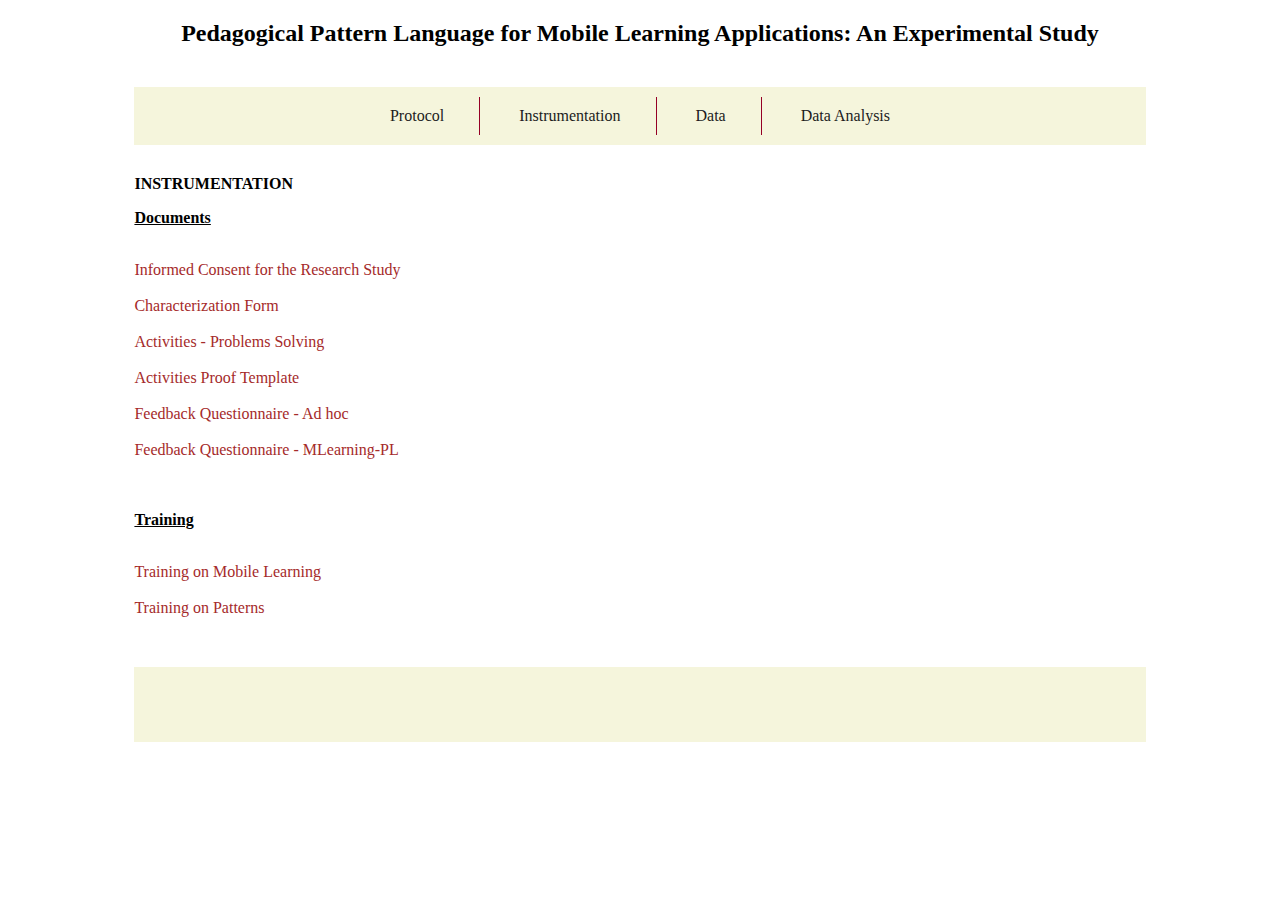
<file: instrumentation.html>
<!DOCTYPE html>
<html lang="pt-br">
<!-- Head--> 
 <head>
    <title>Pedagogical Pattern Language for Mobile Learning Applications: Lab Package</title>
	<link rel="shortcut icon" href="favicon.ico" type="image/x-icon"/>
	<link rel="stylesheet" href="css/style.css" />
	<meta charset="utf-8">
	
	<!-- js -->
<script src="js/jquery-1.9.1.min.js"></script>
<script src="js/modernizr.custom.js"></script>
<script>
    $(document).ready(function(){
        $("#nav-mobile").html($("#nav-main").html());
        $("#nav-trigger span").click(function(){
            if ($("nav#nav-mobile ul").hasClass("expanded")) {
                $("nav#nav-mobile ul.expanded").removeClass("expanded").slideUp(250);
                $(this).removeClass("open");
            } else {
                $("nav#nav-mobile ul").addClass("expanded").slideDown(250);
                $(this).addClass("open");
            }
        });
    });
</script>

  </head>


  <body>
<!-- Header-->  
  <header>		
		<h2 style="text-align: center;"><strong>Pedagogical Pattern Language for Mobile Learning Applications: An Experimental Study</strong></h2>

		<!--<div style="text-align: center;"><strong>Maria Lydia Fioravanti, Camila Dias de Oliveira,  Lilian Passos Scatalon and Ellen Francine Barbosa</strong></div>

		<div style="text-align: center;">&nbsp;</div>

		<div style="text-align: center;">
			<div>University of S&atilde;o Paulo &nbsp;- USP</div>
			<div>Institute of Mathematics and Computer Science (ICMC)</div>
			<div>S&atilde;o Carlos - SP, Brazil</div>
			<address>mlfioravanti@usp.br, oliveiracamiladias@gmail.com, lilian.scatalon@gmail.com, francine@icmc.usp.br</address>
		</div>-->
	</header>
	
<!-- Container-->  	
	<div class="container">
        <div id="nav-trigger">
            <span>Menu</span>
        </div>
        <nav id="nav-main">
            <ul>
                <li><a href="index.html">Protocol</a></li>
                <li><a href="instrumentation.html">Instrumentation</a></li>
                <li><a href="data.html">Data</a></li>
                <li><a href="dataanalysis.html">Data Analysis</a></li>
            </ul>
        </nav>
        <nav id="nav-mobile"></nav>

<!--Section-->  			
		<section>
			<p><strong>INSTRUMENTATION </strong></p>
			
			<p><strong><u>Documents</u></strong></p>
			<div style="text-align: center;">&nbsp;</div>
			<div><a class="links" href="arquivos/TCLE.pdf" target="_blanck">Informed Consent for the Research Study</a></div>
			
			<div style="text-align: center;">&nbsp;</div>
			<div><a class="links" href="arquivos/CharacterizationForm.pdf" target="_blanck">Characterization Form</a></div>
			
			<div style="text-align: center;">&nbsp;</div>
			<div><a class="links" href="arquivos/ActivitiesProblemsSolving.pdf" target="_blanck">Activities - Problems Solving</a></div>
			
			<div style="text-align: center;">&nbsp;</div>
			<div><a class="links" href="arquivos/ActivitiesProofTemplate.pdf" target="_blanck">Activities Proof Template</a></div>
			
			<div style="text-align: center;">&nbsp;</div>
			<div><a class="links" href="arquivos/FeedbackQuestionnaireAdhoc.pdf" target="_blanck">Feedback Questionnaire - Ad hoc</a></div>
			
			<div style="text-align: center;">&nbsp;</div>
			<div><a class="links" href="arquivos/FeedbackQuestionnaireMLearningPL.pdf" target="_blanck">Feedback Questionnaire - MLearning-PL</a></div>
			
			<div style="text-align: center;">&nbsp;</div>
			<div style="text-align: center;">&nbsp;</div>
			<p><strong><u>Training</u></strong></p>
			<div style="text-align: center;">&nbsp;</div>
			<div><a class="links" href="arquivos/TrainingOnMobileLearning.pdf" target="_blanck">Training on Mobile Learning</a></div>
			
			<div style="text-align: center;">&nbsp;</div>
			<div><a class="links" href="arquivos/TrainingOnPatterns.pdf" target="_blanck">Training on Patterns</a></div>
			
		<section>

<!-- Footer-->  			
		<footer>
			<!--<University of São Paulo  - USP </br>
			Institute of Mathematics and Computer Science (ICMC)</br>
			São Carlos - SP, Brazil-->
			
		</footer>
	</div>
  </body>
</html>
</file>
<file: css/style.css>
/* =container
-------------------------------------------------------------- */

.container {
  width: 80%;
  margin: 0 auto;
  padding: 0 30px; 
  margin-top:40px;
  }

/* =Nav
-------------------------------------------------------------- */
#nav-trigger {
  display: none;
  text-align: center; }
  #nav-trigger span {
    display: inline-block;
    padding: 10px 30px;
    background-color: #f5f5dc;
    color: #1C1C1C;
    cursor: pointer;
    text-transform: uppercase; }
    #nav-trigger span:after {
      display: inline-block;
      margin-left: 10px;
      width: 20px;
      height: 10px;
      border-left: solid 10px transparent;
      border-right: solid 10px transparent; }
    #nav-trigger span:hover {
      background-color: #D2B48C;
      color: #F5F5DC; }
    #nav-trigger span.open:after {
      border-left: solid 10px transparent;
      border-top: none;
      border-bottom: solid 10px #fff;
      border-right: solid 10px transparent; }

nav {
  margin-bottom: 30px; }

nav#nav-main {
  background-color: #f5f5dc;
  padding: 10px 0; }
  nav#nav-main ul {
    list-style-type: none;
    margin: 0;
    padding: 0;
    text-align: center; }
  nav#nav-main li {
    display: inline-block;
    border-right: solid 1px #950025;
    padding: 0 5px; }
    nav#nav-main li:last-child {
      border-right: none; }
  nav#nav-main a {
    display: block;
    color: #1C1C1C;
    padding: 10px 30px; 
	text-decoration: none;}
    nav#nav-main a:hover {
      background-color: #D2B48C;
      color: #F5F5DC; }

nav#nav-mobile {
  position: relative;
  display: none; }
  nav#nav-mobile ul {
    display: none;
    list-style-type: none;
    left: 0;
    right: 0;
    margin-left: auto;
    margin-right: auto;
    text-align: center;
    background-color: #f5f5dc;
	margin-top: 0;
	padding-left:0;
	width:200px;
	}
  nav#nav-mobile li {
    display: block;
    padding: 5px 0;
    margin: 0 5px;
    border-bottom: solid 1px #950025; }
    nav#nav-mobile li:last-child {
      border-bottom: none; }
  nav#nav-mobile a {
    display: block;
    color: #1C1C1C;
    padding: 10px 30px; 
	text-decoration: none;}
    nav#nav-mobile a:hover {
      background-color: #D2B48C;
      color: #F5F5DC; }
	  
/* =Media Queries
-------------------------------------------------------------- */
@media all and (max-width: 900px) {
  #nav-trigger {
    display: block; }

  nav#nav-main {
    display: none; }

  nav#nav-mobile {
    display: block; } }
	
/* =Texto
-------------------------------------------------------------- */
.texto{
	text-align:justify;}

/* =Tabela
-------------------------------------------------------------- */
table {
    border-collapse: collapse;
}

table, th, td {
    border: 1px solid black;
}

.sem-borda
{
	border:0px solid #FFFFFF;
}

.tabela-tamanho{
	width:150px;
}

.tabela-center{
	text-align:center;
}
/* =margens
-------------------------------------------------------------- */

.margin-20{
margin-left:20px;}

.margin-40{
margin-left:40px;}

/* =Footer
-------------------------------------------------------------- */
footer{
	height:60px;
	background-color:#f5f5dc;
	margin-top:50px;
	text-align:center;
	padding-top:15px;
}


/* =links
-------------------------------------------------------------- */

.links
{
	text-decoration:none;
	color: #A52A2A;
}

a.links:hover
{
	text-decoration:underline;
	color: #1C1C1C;
}
</file>
